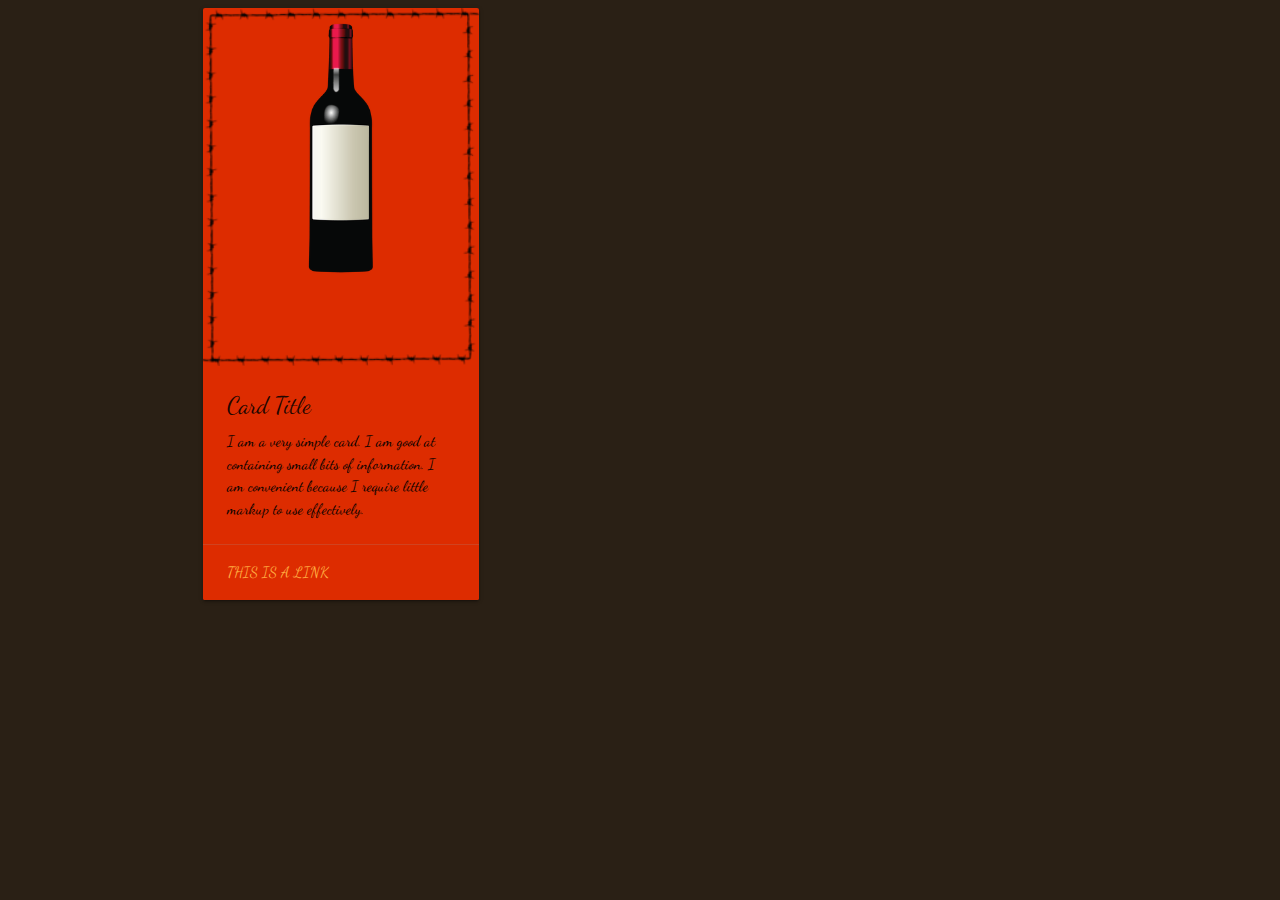
<file: index_cardTest.html>
<!DOCTYPE html>
<html>

<head>
    <!-- Import Google Icon Font -->
    <link href="https://fonts.googleapis.com/icon?family=Material+Icons" rel="stylesheet" />
    <!-- Import materialize.css -->
    <link rel="stylesheet" href="https://cdnjs.cloudflare.com/ajax/libs/materialize/1.0.0/css/materialize.min.css" />
    <!-- Import our custom.css -->
    <!-- Let browser know website is optimized for mobile -->
    <meta name="viewport" content="width=device-width, initial-scale=1.0" />
    <link href="https://fonts.googleapis.com/css?family=Abril+Fatface" rel="stylesheet" />
    <link href="https://fonts.googleapis.com/css?family=Abril+Fatface|Charm" rel="stylesheet" />
    <link href="https://fonts.googleapis.com/css?family=Abril+Fatface|Charm|Dancing+Script" rel="stylesheet" />
    <title>Red Law Sauce</title>
</head>

<body>
    <div class="container">
        <!-- Gitter Chat Link -->

        <!-- First Row of Cards -->

        <div class="row">
            <div class="col s4">
                <div class="card">
                    <div class="card-image">
                        <a class="Image1">
                            <img class="HotSauceImage" src="assets/images/sauceImage.png" />
                        </a>

                        <a class="Image2">
                            <img class="FrameImage" src="assets/images/barbedframe.png" />
                        </a>
                    </div>

                    <div class="card-content">
                        <span class="card-title">Card Title</span>
                        <p class="cardtext">
                            I am a very simple card. I am good at containing small bits of
                            information. I am convenient because I require little markup to
                            use effectively.
                        </p>
                    </div>
                    <div class="card-action"><a href="#">This is a link</a></div>
                </div>
            </div>
        </div>

        <style>


            body {
    background-color: #2a2015;
}



.card {
    background-color: #dd2c00;
    font-family: 'Dancing Script', cursive;

}

.cardtext {
    color: black;

}

.Image1{
    position: absolute;
    top: 0;
    left: 0;
    height:60%;
    margin: auto;
    width: 100%;
    padding: 10px;
    background-color: transparent;
    z-index:1;
}


.Image2{
   position: relative;
   top: 0;
   left: 0;
   height:50%;
   width: 100%;
}

.HotSauceImage{
   background-color: transparent;

}

/*
.FrameImage {
    position: relative;
    top: 0;
    left: 0;
    height: 100%;
    width: 100%;
    position: relative;
    background-color: transparent;

}
.Image1{
    top: 0;
    left: 0;
    height: 100%;
    width: 100%;
    position: absolute;
    background-color: transparent;
background: url(assets/images/barbedframe.png) no-repeat;
z-index: 100;
}


.Image2{
    top: 0;
    left: 0;

    position: absolute;
    background-color: transparent;
background: url(assets/images/sauceImage.png) no-repeat;
z-index: 1;
}




.FrameImage {

    height: 10em;
    width: 10em;
    position: relative;
    background-color: transparent;
}
.CardbackgroundImage{

    top: 0;
    left: 0;
    height: 100%;
    width: 100%;
    position: relative;
    background-color: blue;
    background: url(assets/images/frame.png) no-repeat;
    background-color: transparent;
}

.CardbackgroundImage:after{
    top: 0;
    left: 0;
    position: relative;
    height: 10em;
    width: 10em;
    background-color: green;

}

.FrameImage {

    height: 10em;
    width: 10em;
    position: relative;
    background: url(assets/images/frame.png) no-repeat;
}













.card-image:after
{
    top: 0;
    left: 0;
    content: '';
    position: absolute;
    height: 300px;
    width: 300px;
    top: 5px;
    left: 5px;
    background-color: green;
}

.HotSauceImage {
    position: absolute;
    top: 0;
    left: 0;
    height: 300px;
    width: 100px;
    z-index: 1;
}

.FrameImage {
    display: inline-block;
    height: 300px;
    width: 100%;
    position: relative;
    background: url(assets/images/frame.png) no-repeat;
}

.FrameImage:after {
    display: inline-block;
    height: 300px;
    width: 100px;
    position: relative;
    background: url(assets/images/sauceImage.png) no-repeat;
}

*/

    </style>


        <script src="https://code.jquery.com/jquery-3.3.1.js" integrity="sha256-2Kok7MbOyxpgUVvAk/HJ2jigOSYS2auK4Pfzbm7uH60="
            crossorigin="anonymous"></script>
        <script src="https://cdnjs.cloudflare.com/ajax/libs/materialize/1.0.0/js/materialize.min.js"></script>
        <script type="text/javascript" src="assets/javascript.js"></script>
</body>

</html>
</file>
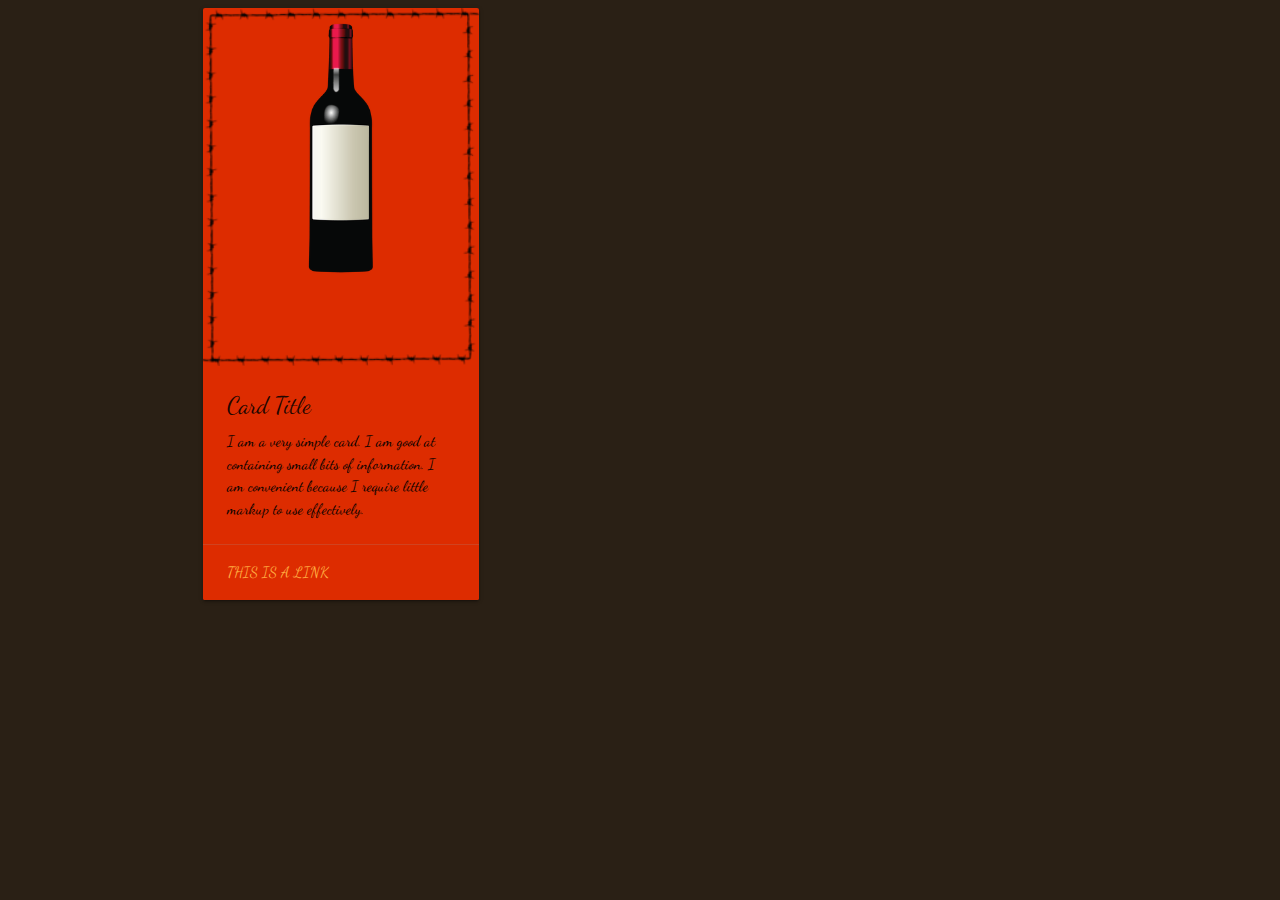
<file: index_cardTest1.html>
<!DOCTYPE html>
<html>

<head>
    <!-- Import Google Icon Font -->
    <link href="https://fonts.googleapis.com/icon?family=Material+Icons" rel="stylesheet" />
    <!-- Import materialize.css -->
    <link rel="stylesheet" href="https://cdnjs.cloudflare.com/ajax/libs/materialize/1.0.0/css/materialize.min.css" />
    <!-- Import our custom.css -->
    <!-- Let browser know website is optimized for mobile -->
    <meta name="viewport" content="width=device-width, initial-scale=1.0" />
    <link href="https://fonts.googleapis.com/css?family=Abril+Fatface" rel="stylesheet" />
    <link href="https://fonts.googleapis.com/css?family=Abril+Fatface|Charm" rel="stylesheet" />
    <link href="https://fonts.googleapis.com/css?family=Abril+Fatface|Charm|Dancing+Script" rel="stylesheet" />
    <title>Red Law Sauce</title>
</head>

<body>
    <div class="container">
        <!-- Gitter Chat Link -->

        <!-- First Row of Cards -->

        <div class="row">
            <div class="col s4">
                <div class="card">
                    <div class="card-image">
                        <a class="Image1">
                            <img class="HotSauceImage" src="assets/images/sauceImage.png" />
                        </a>

                        <a class="Image2">
                            <img class="FrameImage" src="assets/images/barbedframe.png" />
                        </a>
                    </div>









                    <div class="card-content">
                        <span class="card-title">Card Title</span>
                        <p class="cardtext">
                            I am a very simple card. I am good at containing small bits of
                            information. I am convenient because I require little markup to
                            use effectively.
                        </p>
                    </div>
                    <div class="card-action"><a href="#">This is a link</a></div>
                </div>
            </div>
        </div>

        <style>


            body {
    background-color: #2a2015;
}



.card {
    background-color: #dd2c00;
    font-family: 'Dancing Script', cursive;

}

.cardtext {
    color: black;

}

.Image1{
    position: absolute;
    top: 0;
    left: 0;
    height:60%;
    margin: auto;
    width: 100%;
    padding: 10px;
    background-color: transparent;
    z-index:1;
}


.Image2{
   position: relative;
   top: 0;
   left: 0;
   height:50%;
   width: 100%;
}

.HotSauceImage{
   background-color: transparent;

}

/*
.FrameImage {
    position: relative;
    top: 0;
    left: 0;
    height: 100%;
    width: 100%;
    position: relative;
    background-color: transparent;

}
.Image1{
    top: 0;
    left: 0;
    height: 100%;
    width: 100%;
    position: absolute;
    background-color: transparent;
background: url(assets/images/barbedframe.png) no-repeat;
z-index: 100;
}


.Image2{
    top: 0;
    left: 0;

    position: absolute;
    background-color: transparent;
background: url(assets/images/sauceImage.png) no-repeat;
z-index: 1;
}




.FrameImage {

    height: 10em;
    width: 10em;
    position: relative;
    background-color: transparent;
}
.CardbackgroundImage{

    top: 0;
    left: 0;
    height: 100%;
    width: 100%;
    position: relative;
    background-color: blue;
    background: url(assets/images/frame.png) no-repeat;
    background-color: transparent;
}

.CardbackgroundImage:after{
    top: 0;
    left: 0;
    position: relative;
    height: 10em;
    width: 10em;
    background-color: green;

}

.FrameImage {

    height: 10em;
    width: 10em;
    position: relative;
    background: url(assets/images/frame.png) no-repeat;
}













.card-image:after
{
    top: 0;
    left: 0;
    content: '';
    position: absolute;
    height: 300px;
    width: 300px;
    top: 5px;
    left: 5px;
    background-color: green;
}

.HotSauceImage {
    position: absolute;
    top: 0;
    left: 0;
    height: 300px;
    width: 100px;
    z-index: 1;
}

.FrameImage {
    display: inline-block;
    height: 300px;
    width: 100%;
    position: relative;
    background: url(assets/images/frame.png) no-repeat;
}

.FrameImage:after {
    display: inline-block;
    height: 300px;
    width: 100px;
    position: relative;
    background: url(assets/images/sauceImage.png) no-repeat;
}

*/

    </style>


        <script src="https://code.jquery.com/jquery-3.3.1.js" integrity="sha256-2Kok7MbOyxpgUVvAk/HJ2jigOSYS2auK4Pfzbm7uH60="
            crossorigin="anonymous"></script>
        <script src="https://cdnjs.cloudflare.com/ajax/libs/materialize/1.0.0/js/materialize.min.js"></script>
        <script type="text/javascript" src="assets/javascript.js"></script>
</body>

</html>
</file>
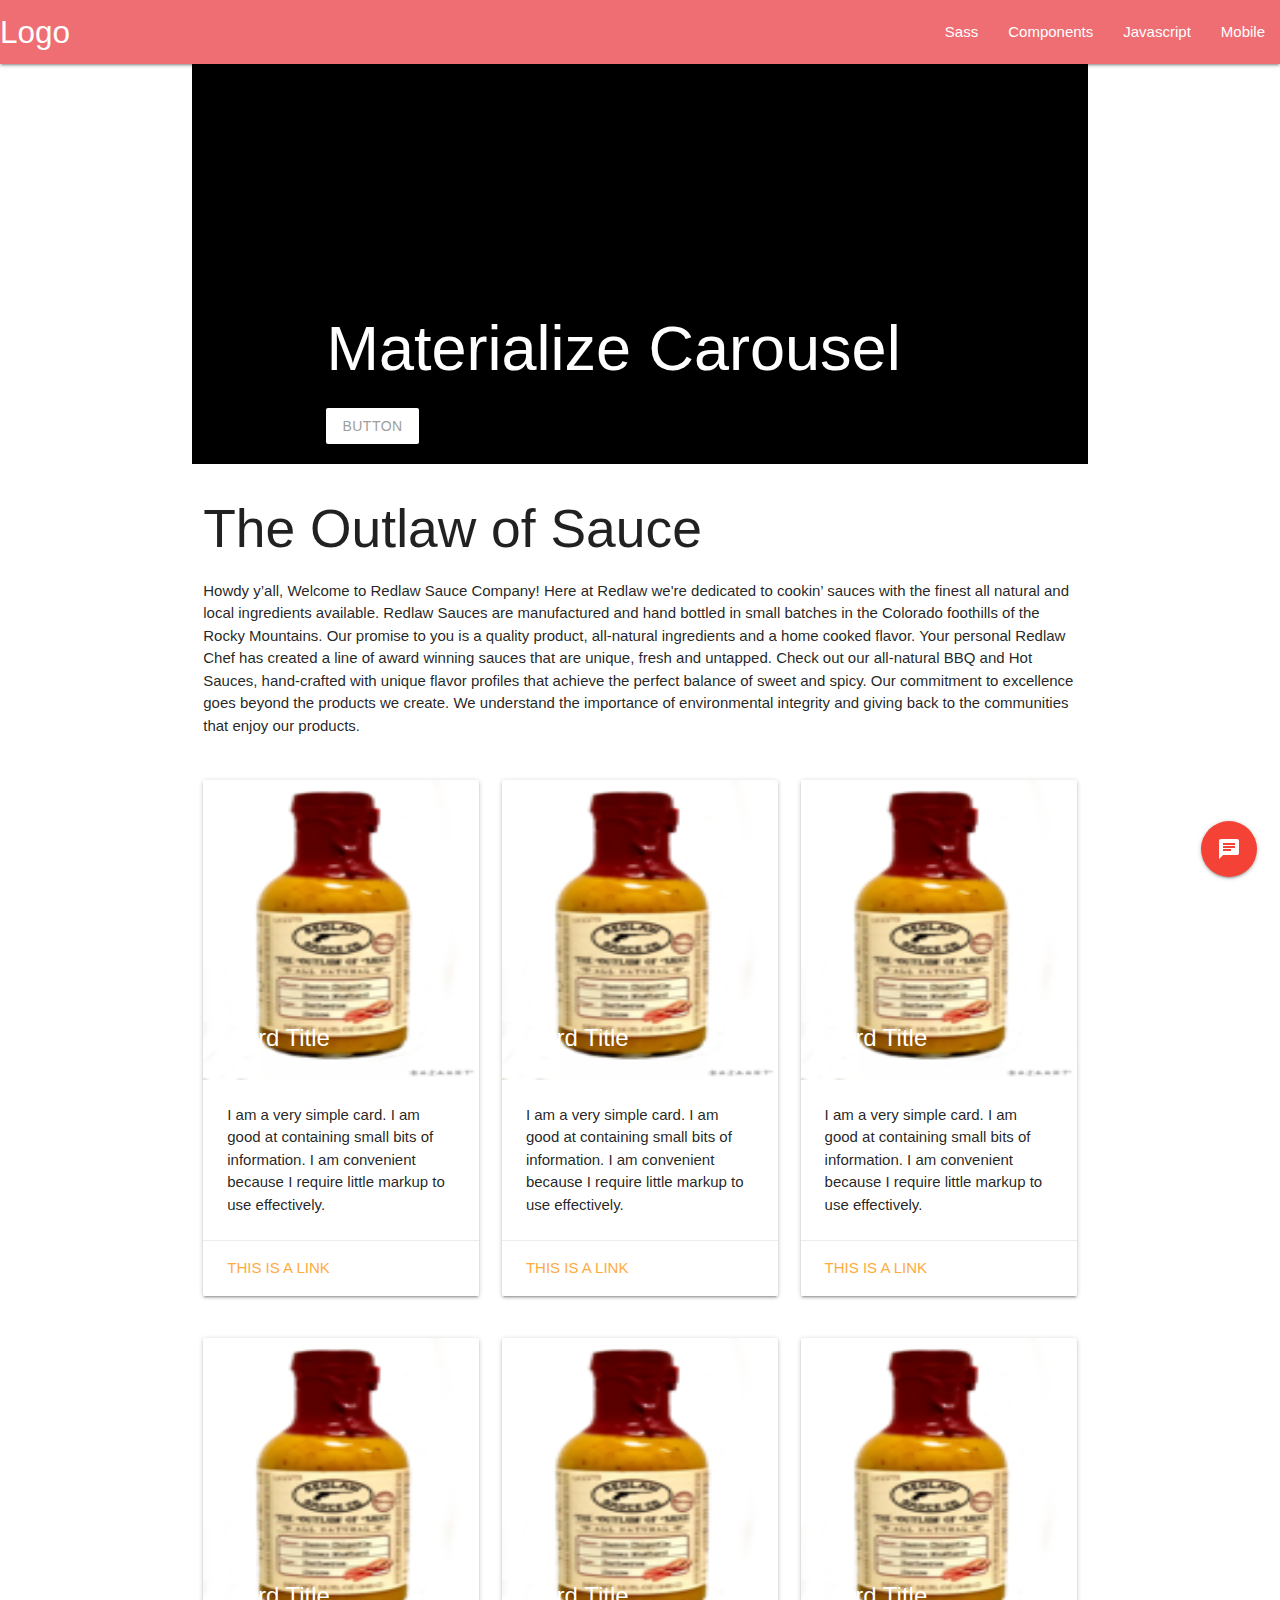
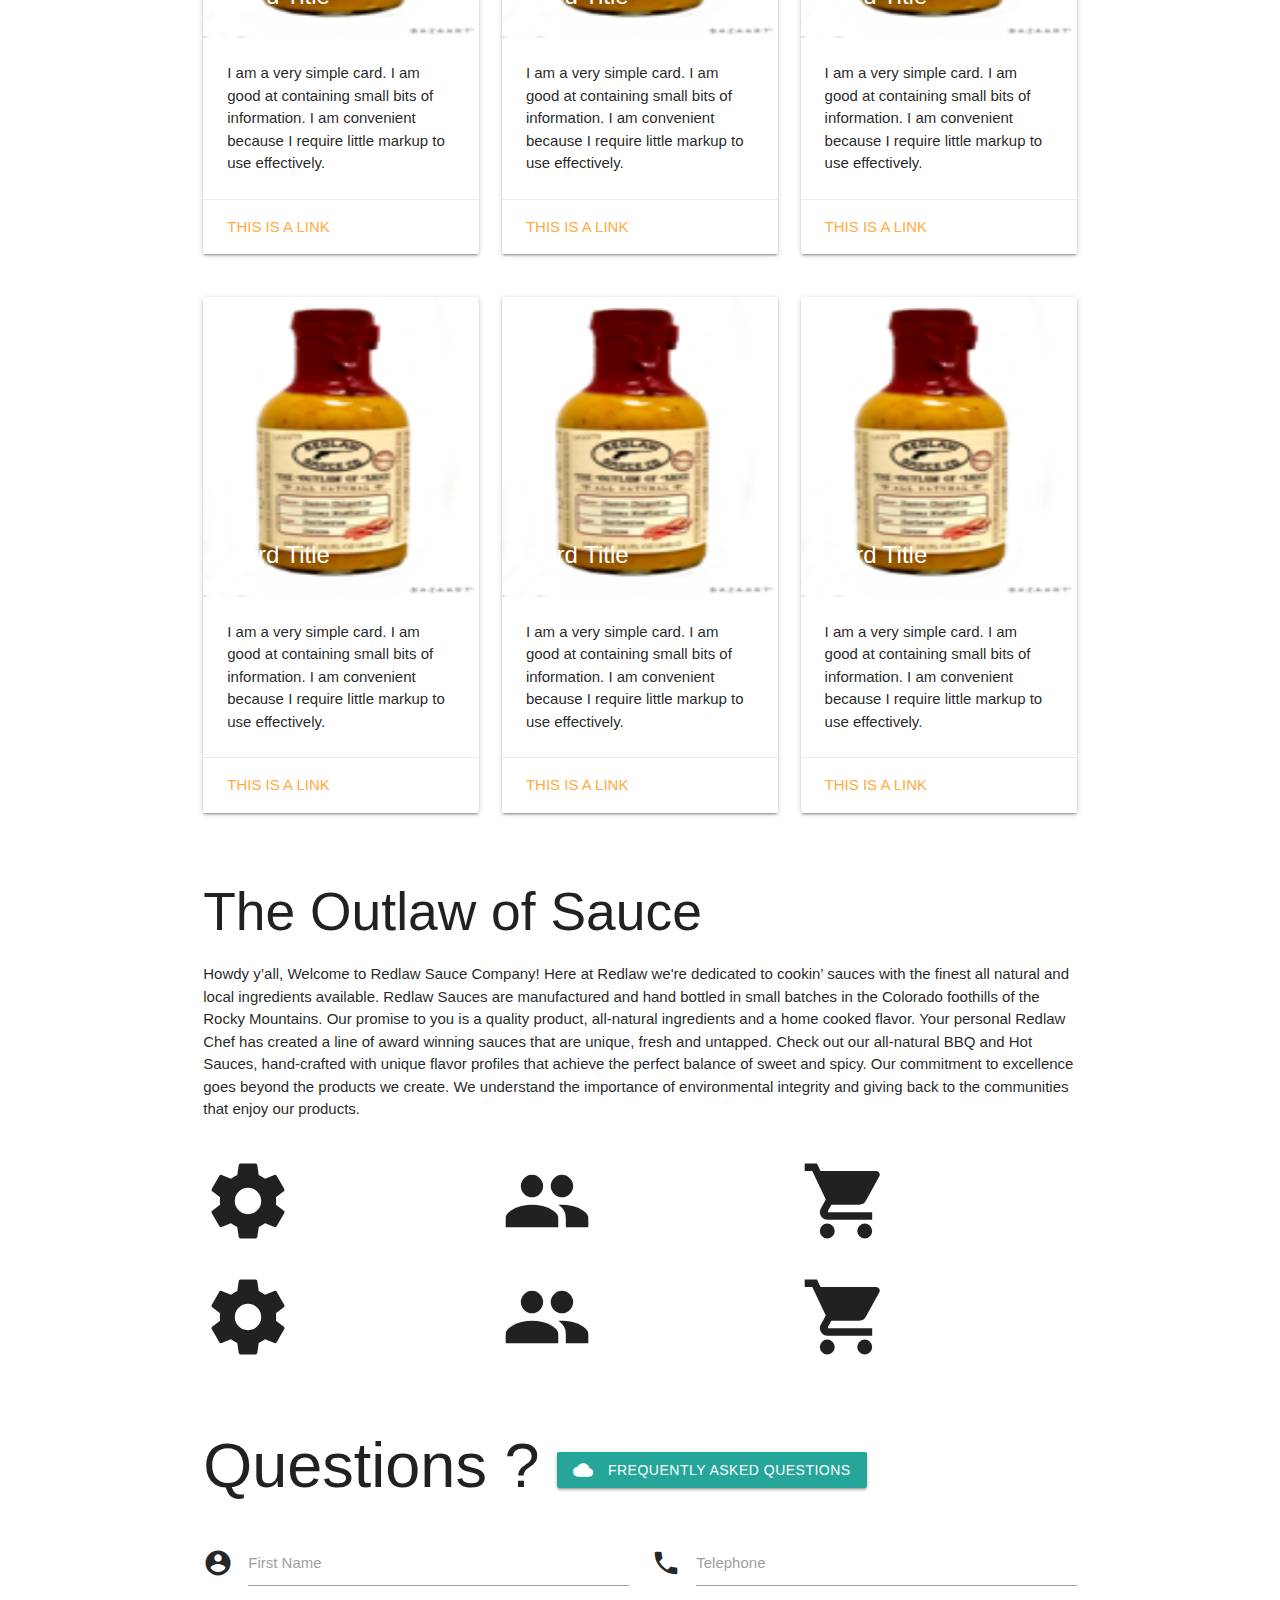
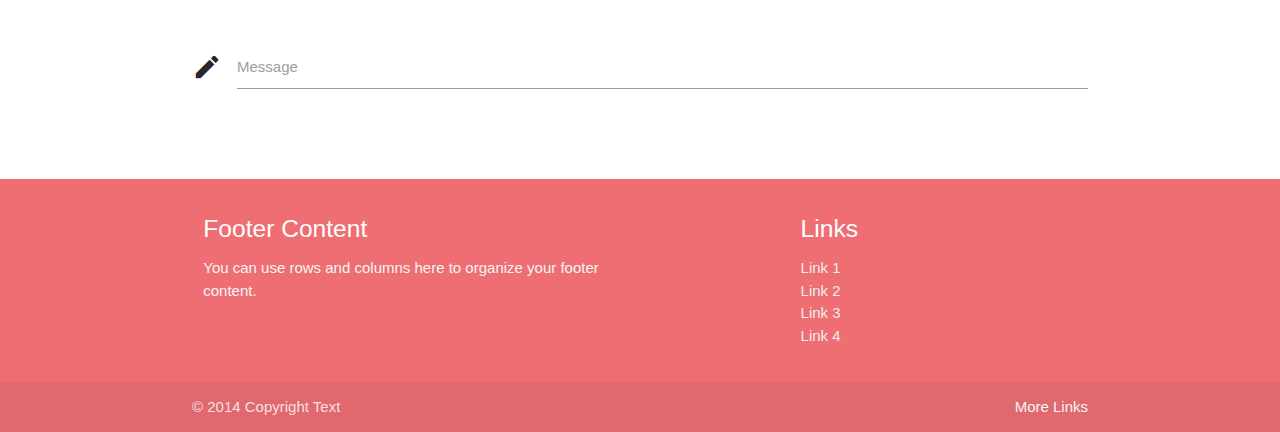
<file: index_working1.html>
<!DOCTYPE html>
<html>

<head>
  <!-- Import Google Icon Font -->
  <link href="https://fonts.googleapis.com/icon?family=Material+Icons" rel="stylesheet" />
  <!-- Import materialize.css -->
  <link rel="stylesheet" href="https://cdnjs.cloudflare.com/ajax/libs/materialize/1.0.0/css/materialize.min.css" />
  <!-- Import our custom.css -->
  <link rel="stylesheet" href="assets/css/style.css" />
  <!-- Let browser know website is optimized for mobile -->
  <meta name="viewport" content="width=device-width, initial-scale=1.0" />
  <title>Red Law Sauce</title>
</head>

<body>
  <nav>
    <div class="nav-wrapper">
      <a href="#!" class="brand-logo">Logo</a>
      <a href="#" data-target="mobile-demo" class="sidenav-trigger"><i class="material-icons">menu</i></a>
      <ul class="right hide-on-med-and-down">
        <li><a href="sass.html">Sass</a></li>
        <li><a href="badges.html">Components</a></li>
        <li><a href="collapsible.html">Javascript</a></li>
        <li><a href="mobile.html">Mobile</a></li>
      </ul>
    </div>
  </nav>

  <ul class="sidenav" id="mobile-demo">
    <li><a href="sass.html">Sass</a></li>
    <li><a href="badges.html">Components</a></li>
    <li><a href="collapsible.html">Javascript</a></li>
    <li><a href="mobile.html">Mobile</a></li>
  </ul>

  <div class="container">
    <section class="black">
      <div class="carousel carousel-slider" data-indicators="true">
        <div class="carousel-fixed-item">
          <div class="container">
            <h1 class="white-text">Materialize Carousel</h1>
            <a class="btn waves-effect white grey-text darken-text-2" href="https://codepen.io/collection/nbBqgY/"
              target="_blank">button</a>
          </div>
        </div>
        <div class="carousel-item red lighten-2 white-text" href="#one!">
          <div class="container">
            <h2>First Slide</h2>
            <p class="white-text">Etiam porta sem malesuada magna mollis euismod.</p>
          </div>
        </div>
        <div class="carousel-item amber darken-2 white-text" href="#two!">
          <div class="container">
            <h2>Second Slide</h2>
            <p class="white-text">Etiam porta sem malesuada magna mollis euismod.</p>
          </div>
        </div>
        <div class="carousel-item green white-text" href="#three!">
          <div class="container">
            <h2>Third Slide</h2>
            <p class="white-text">Etiam porta sem malesuada magna mollis euismod.</p>
          </div>
        </div>
        <div class="carousel-item blue white-text" href="#four!">
          <div class="container">
            <h2>Fourth Slide</h2>
            <p class="white-text">Etiam porta sem malesuada magna mollis euismod.</p>
          </div>
        </div>
      </div>
    </section>



    <!-- Gitter Chat Link -->
    <div class="fixed-action-btn"><a class="btn-floating btn-large red" href="https://gitter.im/Dogfalo/materialize"><i
          class="large material-icons">chat</i></a></div>

    <div class="row">
      <div class="col s12">
        <h2>The Outlaw of Sauce</h2>
        <p>Howdy y’all, Welcome to Redlaw Sauce Company!
          Here at Redlaw we're dedicated to cookin’ sauces with the finest all natural and local ingredients
          available. Redlaw Sauces are manufactured and hand bottled in small batches in the Colorado
          foothills of the Rocky Mountains. Our promise to you is a quality product, all-natural ingredients
          and a home cooked flavor. Your personal Redlaw Chef has created a line of award winning sauces that
          are unique, fresh and untapped.
          Check out our all-natural BBQ and Hot Sauces, hand-crafted with unique flavor profiles that achieve
          the perfect balance of sweet and spicy.
          Our commitment to excellence goes beyond the products we create. We understand the importance of
          environmental integrity and giving back to the communities that enjoy our products.</p>
      </div>
    </div>

    <!--First Row of Cards-->

    <div class="row">
      <div class="col s4">
        <div class="card">
          <div class="card-image">
            <img src="assets/images/BaconChipotleHoneyMustard.jpg" height="300" width="100">
            <span class="card-title">Card Title</span>
          </div>
          <div class="card-content">
            <p>I am a very simple card. I am good at containing small bits of information.
              I am convenient because I require little markup to use effectively.</p>
          </div>
          <div class="card-action">
            <a href="#">This is a link</a>
          </div>
        </div>
      </div>

      <div class="col s4">
        <div class="card">
          <div class="card-image">
            <img src="assets/images/BaconChipotleHoneyMustard.jpg" height="300" width="100">
            <span class="card-title">Card Title</span>
          </div>
          <div class="card-content">
            <p>I am a very simple card. I am good at containing small bits of information.
              I am convenient because I require little markup to use effectively.</p>
          </div>
          <div class="card-action">
            <a href="#">This is a link</a>
          </div>
        </div>
      </div>

      <div class="col s4">
        <div class="card">
          <div class="card-image">
            <img src="assets/images/BaconChipotleHoneyMustard.jpg" height="300" width="100">
            <span class="card-title">Card Title</span>
          </div>
          <div class="card-content">
            <p>I am a very simple card. I am good at containing small bits of information.
              I am convenient because I require little markup to use effectively.</p>
          </div>
          <div class="card-action">
            <a href="#">This is a link</a>
          </div>
        </div>
      </div>
    </div>

    <!--Second Row of Cards-->
    <div class="row">
      <div class="col s4">
        <div class="card">
          <div class="card-image">
            <img src="assets/images/BaconChipotleHoneyMustard.jpg" height="300" width="100">
            <span class="card-title">Card Title</span>
          </div>
          <div class="card-content">
            <p>I am a very simple card. I am good at containing small bits of information.
              I am convenient because I require little markup to use effectively.</p>
          </div>
          <div class="card-action">
            <a href="#">This is a link</a>
          </div>
        </div>
      </div>

      <div class="col s4">
        <div class="card">
          <div class="card-image">
            <img src="assets/images/BaconChipotleHoneyMustard.jpg" height="300" width="100">
            <span class="card-title">Card Title</span>
          </div>
          <div class="card-content">
            <p>I am a very simple card. I am good at containing small bits of information.
              I am convenient because I require little markup to use effectively.</p>
          </div>
          <div class="card-action">
            <a href="#">This is a link</a>
          </div>
        </div>
      </div>

      <div class="col s4">
        <div class="card">
          <div class="card-image">
            <img src="assets/images/BaconChipotleHoneyMustard.jpg" height="300" width="100">
            <span class="card-title">Card Title</span>
          </div>
          <div class="card-content">
            <p>I am a very simple card. I am good at containing small bits of information.
              I am convenient because I require little markup to use effectively.</p>
          </div>
          <div class="card-action">
            <a href="#">This is a link</a>
          </div>
        </div>
      </div>
    </div>

    <!--Third Row of Cards-->
    <div class="row">
      <div class="col s4">
        <div class="card">
          <div class="card-image">
            <img src="assets/images/BaconChipotleHoneyMustard.jpg" height="300" width="100">
            <span class="card-title">Card Title</span>
          </div>
          <div class="card-content">
            <p>I am a very simple card. I am good at containing small bits of information.
              I am convenient because I require little markup to use effectively.</p>
          </div>
          <div class="card-action">
            <a href="#">This is a link</a>
          </div>
        </div>
      </div>

      <div class="col s4">
        <div class="card">
          <div class="card-image">
            <img src="assets/images/BaconChipotleHoneyMustard.jpg" height="300" width="100">
            <span class="card-title">Card Title</span>
          </div>
          <div class="card-content">
            <p>I am a very simple card. I am good at containing small bits of information.
              I am convenient because I require little markup to use effectively.</p>
          </div>
          <div class="card-action">
            <a href="#">This is a link</a>
          </div>
        </div>
      </div>

      <div class="col s4">
        <div class="card">
          <div class="card-image">
            <img src="assets/images/BaconChipotleHoneyMustard.jpg" height="300" width="100">
            <span class="card-title">Card Title</span>
          </div>
          <div class="card-content">
            <p>I am a very simple card. I am good at containing small bits of information.
              I am convenient because I require little markup to use effectively.</p>
          </div>
          <div class="card-action">
            <a href="#">This is a link</a>
          </div>
        </div>
      </div>
    </div>

    <div class="row">
      <div class="col s12">
        <h2>The Outlaw of Sauce</h2>
        <p>Howdy y’all, Welcome to Redlaw Sauce Company!
          Here at Redlaw we're dedicated to cookin’ sauces with the finest all natural and local ingredients
          available. Redlaw Sauces are manufactured and hand bottled in small batches in the Colorado
          foothills of the Rocky Mountains. Our promise to you is a quality product, all-natural ingredients
          and a home cooked flavor. Your personal Redlaw Chef has created a line of award winning sauces that
          are unique, fresh and untapped.
          Check out our all-natural BBQ and Hot Sauces, hand-crafted with unique flavor profiles that achieve
          the perfect balance of sweet and spicy.
          Our commitment to excellence goes beyond the products we create. We understand the importance of
          environmental integrity and giving back to the communities that enjoy our products.</p>
      </div>
    </div>



    <div class="row">
      <div class="col s4">
        <i class="large material-icons">settings</i>
      </div>

      <div class="col s4">
        <i class="large material-icons">people</i>
      </div>

      <div class="col s4">
        <i class="large material-icons">shopping_cart</i>
      </div>
    </div>

    <div class="row">
      <div class="col s4">
        <i class="large material-icons">settings</i>
      </div>

      <div class="col s4">
        <i class="large material-icons">people</i>
      </div>

      <div class="col s4">
        <i class="large material-icons">shopping_cart</i>
      </div>
    </div>

    <div class="row">
      <form class="col s12">
        <h1>Questions ? <a class="waves-effect waves-light btn"><i class="material-icons left">cloud</i>Frequently
            Asked Questions</a></h1>
        <div class="row">
          <div class="input-field col s6">
            <i class="material-icons prefix">account_circle</i>
            <input id="icon_prefix" type="text" class="validate">
            <label for="icon_prefix">First Name</label>
          </div>
          <div class="input-field col s6">
            <i class="material-icons prefix">phone</i>
            <input id="icon_telephone" type="tel" class="validate">
            <label for="icon_telephone">Telephone</label>
          </div>
        </div>

        <div class="col-xs-12">
          <i class="divider-end icon-divider-footer"></i>
        </div>

        <div class="row">
          <form class="col s12">
            <div class="row">
              <div class="input-field col s12">
                <i class="material-icons prefix">mode_edit</i>
                <textarea id="icon_prefix2" class="materialize-textarea"></textarea>
                <label for="icon_prefix2">Message</label>
              </div>
            </div>
          </form>
        </div>
      </form>
    </div>















  </div>


  <footer class="page-footer">
    <div class="container">
      <div class="row">
        <div class="col l6 s12">
          <h5 class="white-text">Footer Content</h5>
          <p class="grey-text text-lighten-4">You can use rows and columns here to organize your footer
            content.</p>
        </div>
        <div class="col l4 offset-l2 s12">
          <h5 class="white-text">Links</h5>
          <ul>
            <li><a class="grey-text text-lighten-3" href="#!">Link 1</a></li>
            <li><a class="grey-text text-lighten-3" href="#!">Link 2</a></li>
            <li><a class="grey-text text-lighten-3" href="#!">Link 3</a></li>
            <li><a class="grey-text text-lighten-3" href="#!">Link 4</a></li>
          </ul>
        </div>
      </div>
    </div>
    <div class="footer-copyright">
      <div class="container">
        © 2014 Copyright Text
        <a class="grey-text text-lighten-4 right" href="#!">More Links</a>
      </div>
    </div>
  </footer>
  <!-- JavaScript at end of body for optimized loading -->
  <script src="https://code.jquery.com/jquery-3.3.1.js" integrity="sha256-2Kok7MbOyxpgUVvAk/HJ2jigOSYS2auK4Pfzbm7uH60="
    crossorigin="anonymous"></script>
  <script src="https://cdnjs.cloudflare.com/ajax/libs/materialize/1.0.0/js/materialize.min.js"></script>
  <script type="text/javascript" src="assets/javascript.js"></script>
</body>

</html>
</file>
<file: assets/css/style.css>
html {
  position: relative;
  min-height: 100%;
</file>
